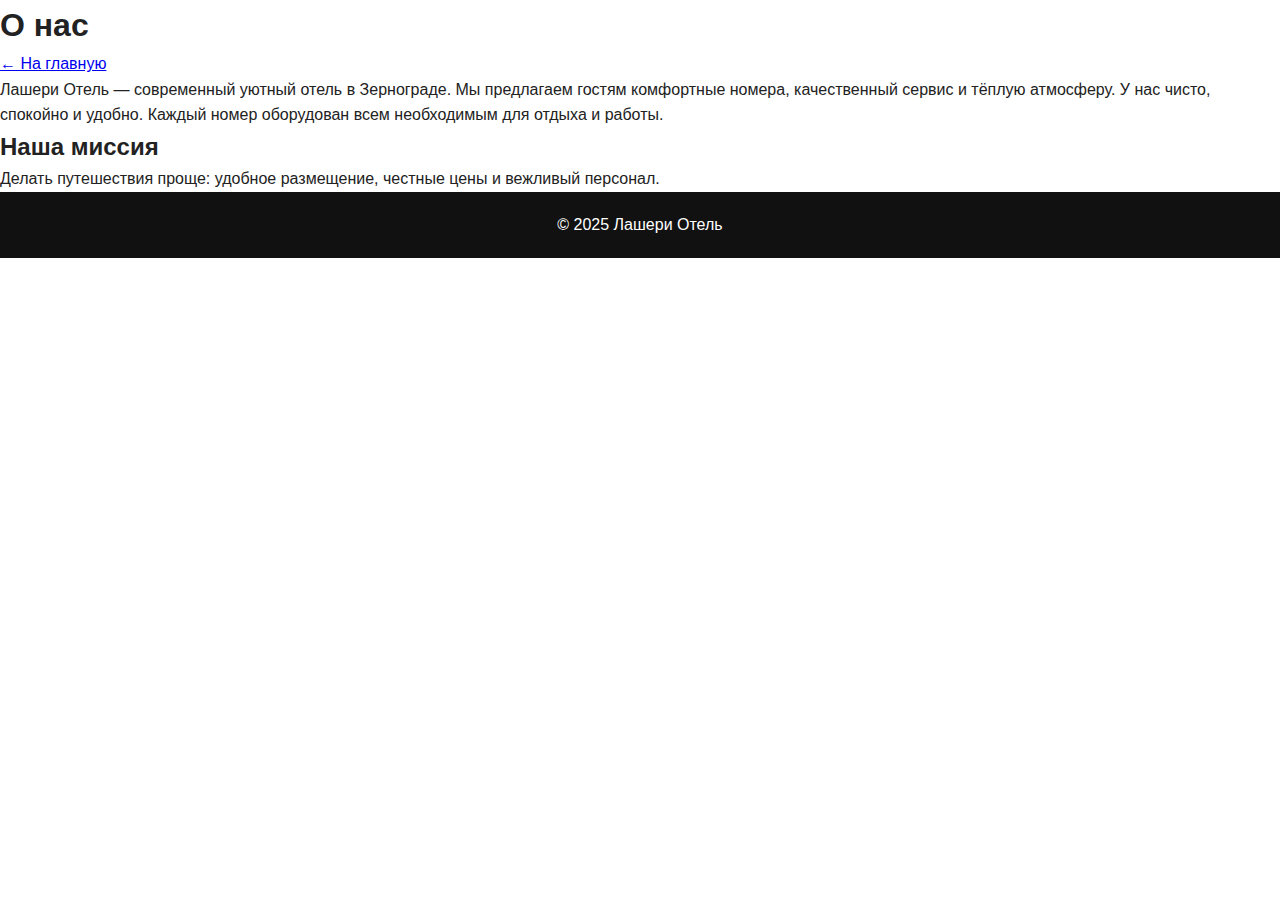
<file: about.html>
<!DOCTYPE html>
<html lang="ru">
<head>
<meta charset="utf-8">
<meta name="viewport" content="width=device-width,initial-scale=1">
<title>О нас — Лашери Отель</title>
<link rel="stylesheet" href="css/style.css">
</head>
<body>
<header class="subpage-header">
<div class="container">
<h1>О нас</h1>
<nav><a class="back" href="index.html">← На главную</a></nav>
</div>
</header>


<main class="content">
<p>Лашери Отель — современный уютный отель в Зернограде. Мы предлагаем гостям комфортные номера, качественный сервис и тёплую атмосферу. У нас чисто, спокойно и удобно. Каждый номер оборудован всем необходимым для отдыха и работы.</p>


<h2>Наша миссия</h2>
<p>Делать путешествия проще: удобное размещение, честные цены и вежливый персонал.</p>
</main>


<footer>
<p>© 2025 Лашери Отель</p>
</footer>
</body>
</html>
</file>
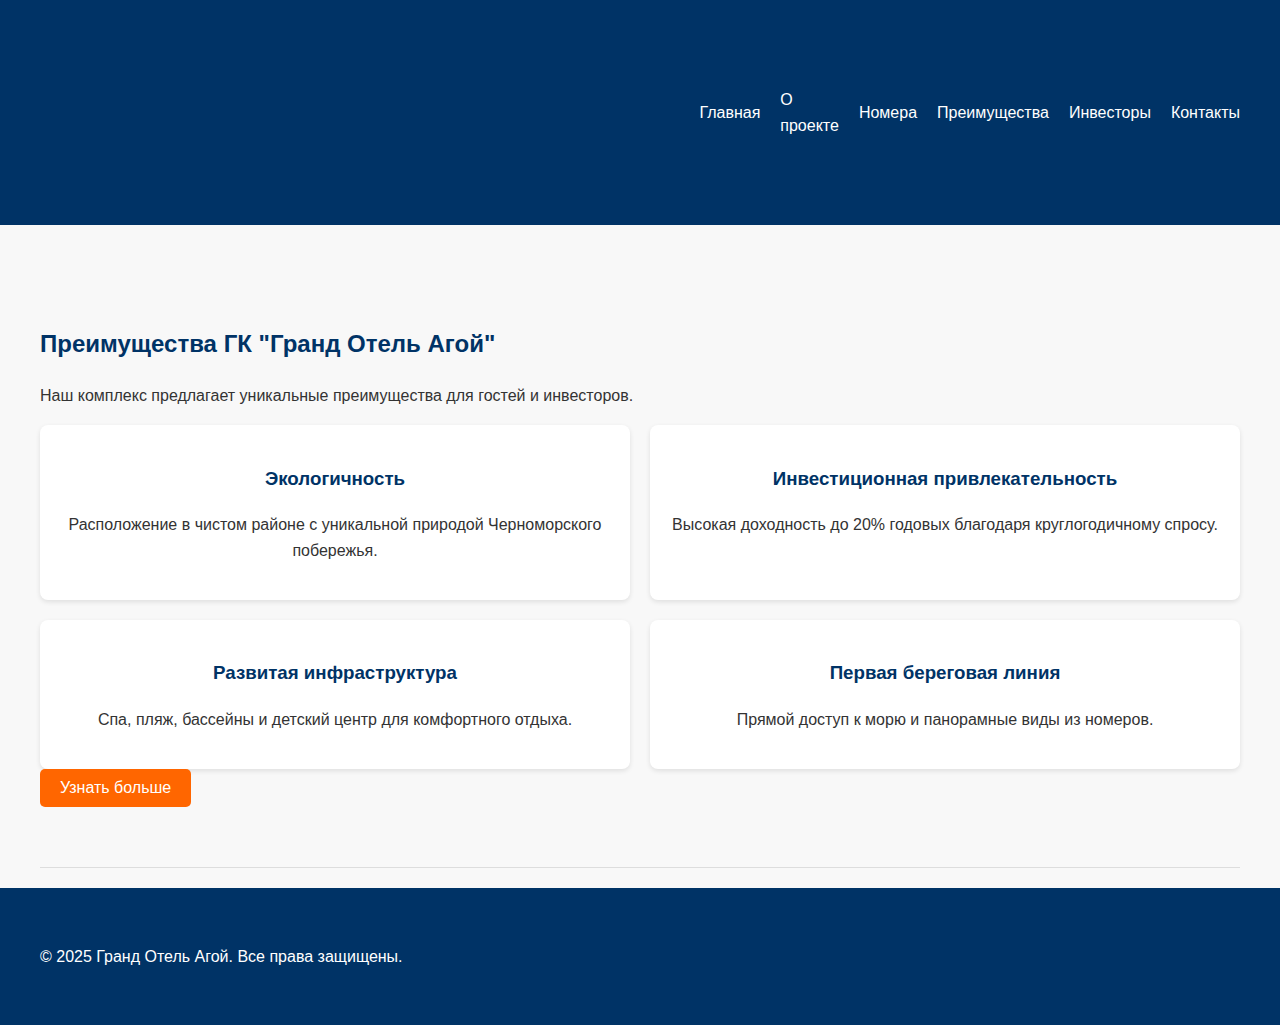
<file: advantages.html>
<!DOCTYPE html>
<html lang="ru">
<head>
    <meta charset="UTF-8">
    <meta name="viewport" content="width=device-width, initial-scale=1.0">
    <title>Преимущества - Гранд Отель Агой</title>
    <style>
        body { font-family: 'Arial', sans-serif; background-color: #f8f8f8; color: #333; margin: 0; padding: 0; line-height: 1.6; }
        .container { max-width: 1200px; margin: 0 auto; padding: 20px; }
        header, footer { background-color: #003366; color: white; padding: 20px 0; }
        h1, h2, h3 { color: #003366; }
        .btn { background-color: #ff6600; color: white; padding: 10px 20px; border: none; cursor: pointer; font-size: 16px; border-radius: 5px; transition: background-color 0.3s ease; }
        .btn:hover { background-color: #e65c00; }
        .section { padding: 60px 0; border-bottom: 1px solid #ddd; }
        .flex { display: flex; justify-content: space-between; align-items: center; }
        .grid { display: grid; grid-template-columns: repeat(2, 1fr); gap: 20px; }
        .card { background: white; padding: 20px; border-radius: 8px; box-shadow: 0 2px 5px rgba(0,0,0,0.1); text-align: center; }
        .modal { display: none; position: fixed; top: 0; left: 0; width: 100%; height: 100%; background: rgba(0,0,0,0.5); justify-content: center; align-items: center; }
        .modal-content { background: white; padding: 20px; width: 80%; max-width: 500px; border-radius: 8px; }
        @media (max-width: 768px) { .grid { grid-template-columns: 1fr; } .flex { flex-direction: column; } }
    </style>
</head>
<body>
    <header>
        <div class="container flex">
            <h1>Гостиничный комплекс "Гранд Отель Агой"</h1>
            <nav>
                <ul class="flex" style="list-style: none; gap: 20px;">
                    <li><a href="index.html" style="color: white; text-decoration: none;">Главная</a></li>
                    <li><a href="about.html" style="color: white; text-decoration: none;">О проекте</a></li>
                    <li><a href="rooms.html" style="color: white; text-decoration: none;">Номера</a></li>
                    <li><a href="advantages.html" style="color: white; text-decoration: none;">Преимущества</a></li>
                    <li><a href="investors.html" style="color: white; text-decoration: none;">Инвесторы</a></li>
                    <li><a href="contacts.html" style="color: white; text-decoration: none;">Контакты</a></li>
                </ul>
            </nav>
        </div>
    </header>

    <main class="container">
        <section class="section">
            <h2>Преимущества ГК "Гранд Отель Агой"</h2>
            <p>Наш комплекс предлагает уникальные преимущества для гостей и инвесторов.</p>
            <div class="grid">
                <div class="card">
                    <h3>Экологичность</h3>
                    <p>Расположение в чистом районе с уникальной природой Черноморского побережья.</p>
                </div>
                <div class="card">
                    <h3>Инвестиционная привлекательность</h3>
                    <p>Высокая доходность до 20% годовых благодаря круглогодичному спросу.</p>
                </div>
                <div class="card">
                    <h3>Развитая инфраструктура</h3>
                    <p>Спа, пляж, бассейны и детский центр для комфортного отдыха.</p>
                </div>
                <div class="card">
                    <h3>Первая береговая линия</h3>
                    <p>Прямой доступ к морю и панорамные виды из номеров.</p>
                </div>
            </div>
            <button class="btn" onclick="openModal('formModal')">Узнать больше</button>
        </section>
    </main>

    <footer>
        <div class="container">
            <p>&copy; 2025 Гранд Отель Агой. Все права защищены.</p>
        </div>
    </footer>

    <div id="formModal" class="modal">
        <div class="modal-content">
            <h3>Узнать больше</h3>
            <form>
                <input type="text" placeholder="Имя" required>
                <input type="tel" placeholder="Телефон" required>
                <button type="submit" class="btn">Отправить</button>
            </form>
        </div>
    </div>

    <script>
        function openModal(id) { document.getElementById(id).style.display = 'flex'; }
        function closeModal(id) { document.getElementById(id).style.display = 'none'; }
        window.onclick = function(event) {
            if (event.target.classList.contains('modal')) { event.target.style.display = 'none'; }
        }
    </script>
</body>
</html>
</file>
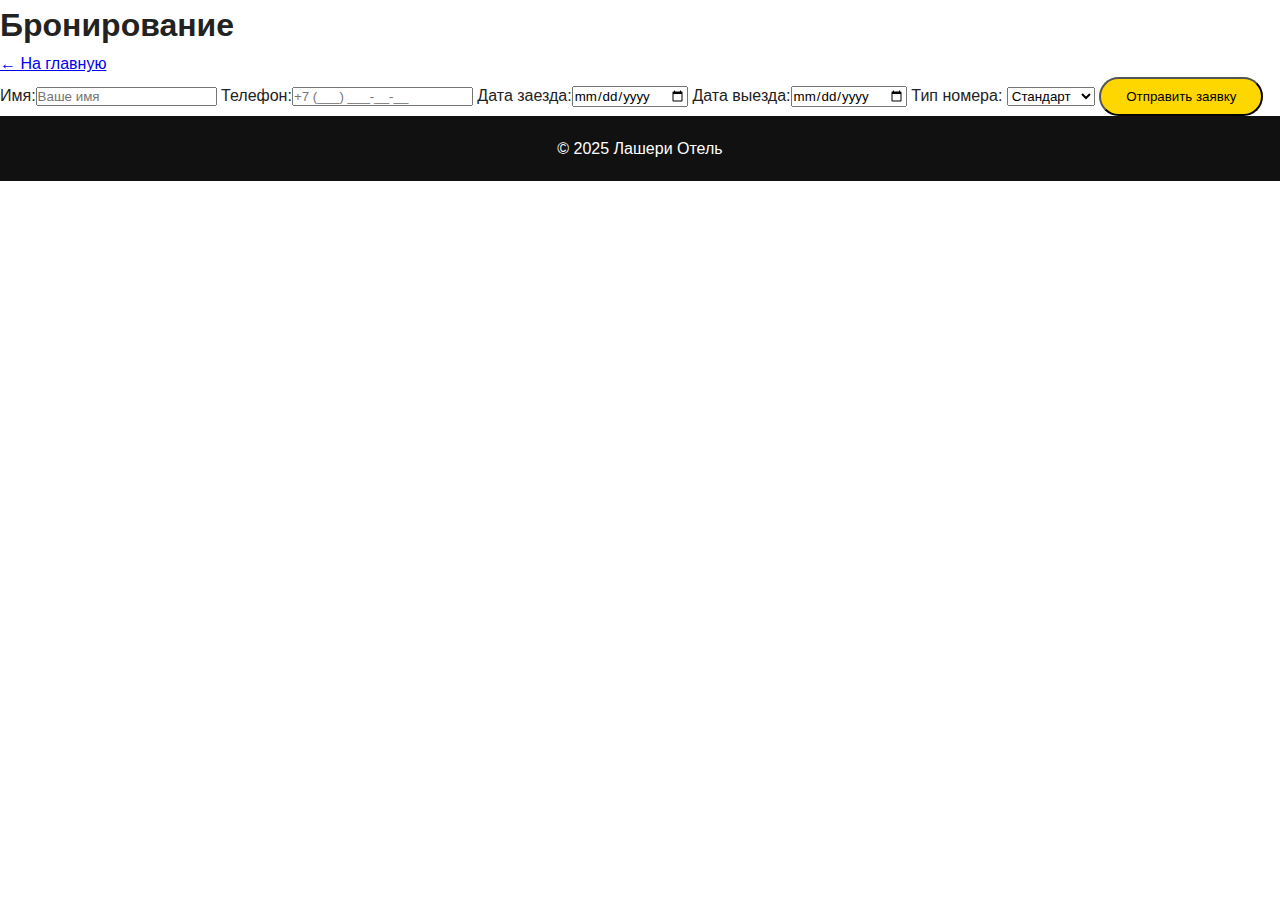
<file: booking.html>
<!DOCTYPE html>
<html lang="ru">
<head>
<meta charset="utf-8">
<meta name="viewport" content="width=device-width,initial-scale=1">
<title>Бронирование — Лашери Отель</title>
<link rel="stylesheet" href="css/style.css">
</head>
<body>
<header class="subpage-header">
<div class="container">
<h1>Бронирование</h1>
<nav><a class="back" href="index.html">← На главную</a></nav>
</div>
</header>


<main class="booking-form">
<form id="bookingForm">
<label>Имя:<input type="text" name="name" placeholder="Ваше имя" required></label>
<label>Телефон:<input type="tel" name="phone" placeholder="+7 (___) ___-__-__" required></label>
<label>Дата заезда:<input type="date" name="checkin" required></label>
<label>Дата выезда:<input type="date" name="checkout" required></label>
<label>Тип номера:
<select name="roomType">
<option>Стандарт</option>
<option>Делюкс</option>
<option>Семейный</option>
</select>
</label>
<button type="submit" class="btn">Отправить заявку</button>
</form>


<div id="message" class="hidden"></div>
</main>


<script>
document.getElementById('bookingForm').addEventListener('submit', function(e) {
e.preventDefault();
var name = this.name.value;
var phone = this.phone.value;
// здесь можно добавить отправку на сервер (fetch)
document.getElementById('message').className = '';
document.getElementById('message').innerText = 'Спасибо, ' + name + '! Ваша заявка принята. Мы свяжемся по телефону ' + phone + '.';
this.reset();
});
</script>


<footer>
<p>© 2025 Лашери Отель</p>
</footer>
</body>
</html>
</file>
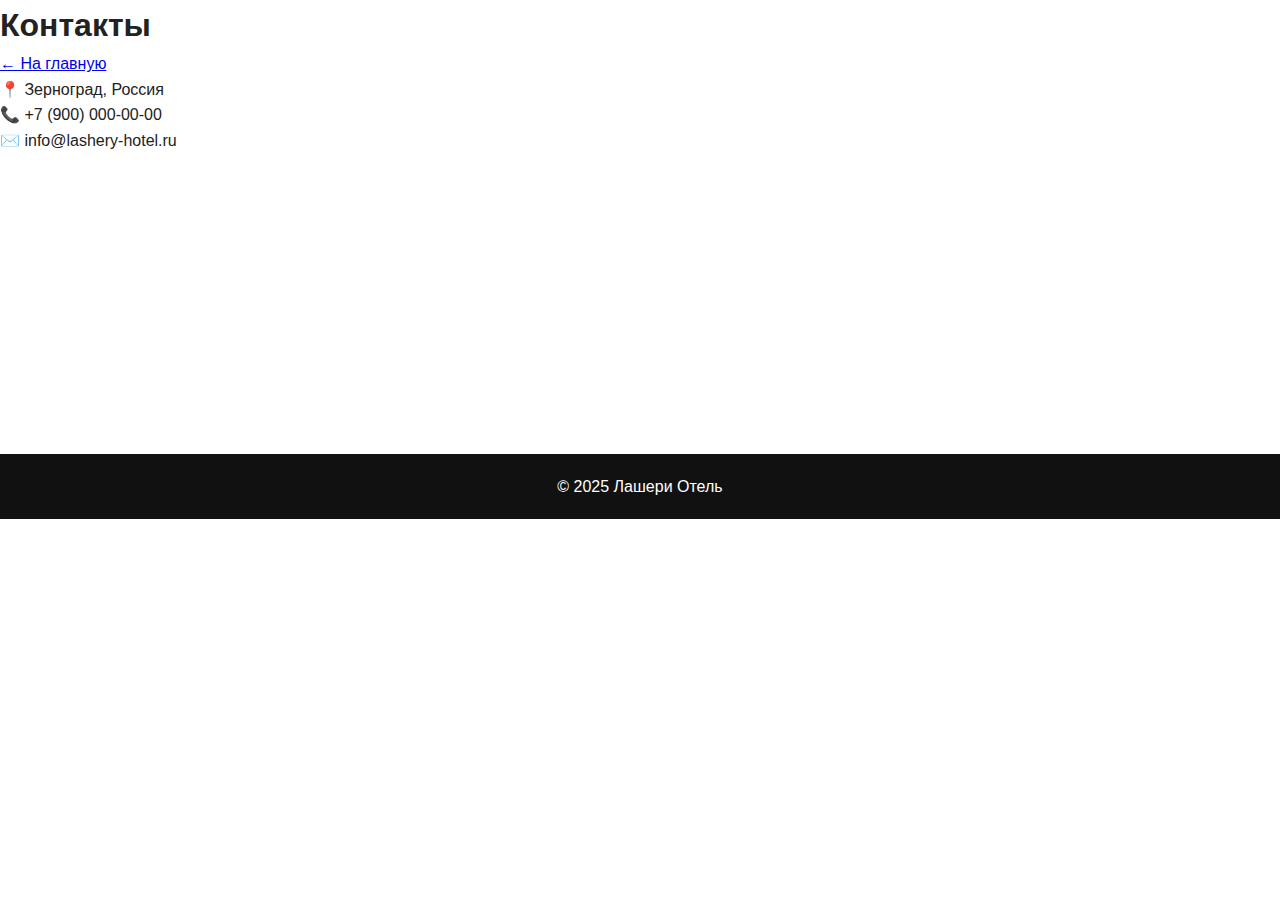
<file: contacts.html>
<html lang="ru">
<head>
<meta charset="utf-8">
<meta name="viewport" content="width=device-width,initial-scale=1">
<title>Контакты — Лашери Отель</title>
<link rel="stylesheet" href="css/style.css">
</head>
<body>
<header class="subpage-header">
<div class="container">
<h1>Контакты</h1>
<nav><a class="back" href="index.html">← На главную</a></nav>
</div>
</header>


<main class="contacts">
<p>📍 Зерноград, Россия</p>
<p>📞 +7 (900) 000-00-00</p>
<p>✉️ info@lashery-hotel.ru</p>
<iframe src="https://yandex.ru/map-widget/v1/?text=Зерноград" width="100%" height="300" frameborder="0"></iframe>
</main>


<footer>
<p>© 2025 Лашери Отель</p>
</footer>
</body>
</html>
</file>
<file: css/style.css>
* {
  margin: 0;
  padding: 0;
  box-sizing: border-box;
  font-family: "Segoe UI", sans-serif;
}

body {
  color: #222;
  background: #fff;
  line-height: 1.6;
}

/* ====== HERO ====== */
.hero {
  position: relative;
  height: 100vh;
  background: url('https://images.unsplash.com/photo-1600585154340-be6161a56a0c?w=1600') center/cover no-repeat;
  display: flex;
  flex-direction: column;
  justify-content: center;
  text-align: center;
  color: white;
}

.overlay {
  position: absolute;
  inset: 0;
  background: rgba(0,0,0,0.4);
}

.nav {
  position: fixed;
  top: 0;
  left: 0;
  width: 100%;
  backdrop-filter: blur(10px);
  background: rgba(255, 255, 255, 0.15);
  display: flex;
  justify-content: space-between;
  align-items: center;
  padding: 15px 40px;
  z-index: 10;
}

.nav .logo {
  color: white;
  font-size: 24px;
}

.nav-links {
  list-style: none;
  display: flex;
  gap: 20px;
}

.nav-links a {
  color: white;
  text-decoration: none;
  font-weight: 500;
  transition: 0.3s;
}

.nav-links a:hover {
  color: #ffd700;
}

.hero-text {
  position: relative;
  z-index: 2;
  max-width: 700px;
  margin: 0 auto;
}

.hero-text h2 {
  font-size: 48px;
  margin-bottom: 20px;
}

.btn {
  display: inline-block;
  padding: 10px 25px;
  background: #ffd700;
  color: black;
  border-radius: 25px;
  text-decoration: none;
  transition: 0.3s;
}

.btn:hover {
  background: #fff;
}

/* ====== ОСНОВНЫЕ РАЗДЕЛЫ ====== */
.intro, .invest {
  padding: 80px 10%;
  background: #fff;
}

.intro h2, .invest h2 {
  text-align: center;
  margin-bottom: 40px;
  font-size: 32px;
}

.features {
  display: flex;
  flex-wrap: wrap;
  gap: 20px;
  justify-content: center;
}

.card {
  background: #f8f8f8;
  border-radius: 15px;
  overflow: hidden;
  box-shadow: 0 4px 10px rgba(0,0,0,0.1);
  max-width: 320px;
  text-align: center;
  transition: transform 0.3s;
}

.card:hover {
  transform: translateY(-5px);
}

.card img {
  width: 100%;
  height: 200px;
  object-fit: cover;
}

/* ====== ИНВЕСТОРАМ ====== */
.invest {
  background: #fafafa;
  line-height: 1.8;
}

.invest .intro-text {
  max-width: 800px;
  margin: 0 auto 30px;
  text-align: center;
  font-size: 18px;
  color: #444;
}

.invest-block {
  background: white;
  border-radius: 15px;
  padding: 30px;
  margin: 20px auto;
  max-width: 900px;
  box-shadow: 0 3px 10px rgba(0,0,0,0.05);
}

.invest-block h3 {
  margin-bottom: 15px;
  color: #222;
}

.invest-block.highlight {
  border-left: 6px solid #ffd700;
}

.invest-contact {
  text-align: center;
  margin-top: 40px;
}

footer {
  text-align: center;
  padding: 20px;
  background: #111;
  color: white;
}

/* ====== АНИМАЦИЯ ПРИ ПРОКРУТКЕ ====== */
.fade-in {
  opacity: 0;
  transform: translateY(50px);
  transition: all 0.8s ease;
}
.fade-in.visible {
  opacity: 1;
  transform: translateY(0);
}
</file>
